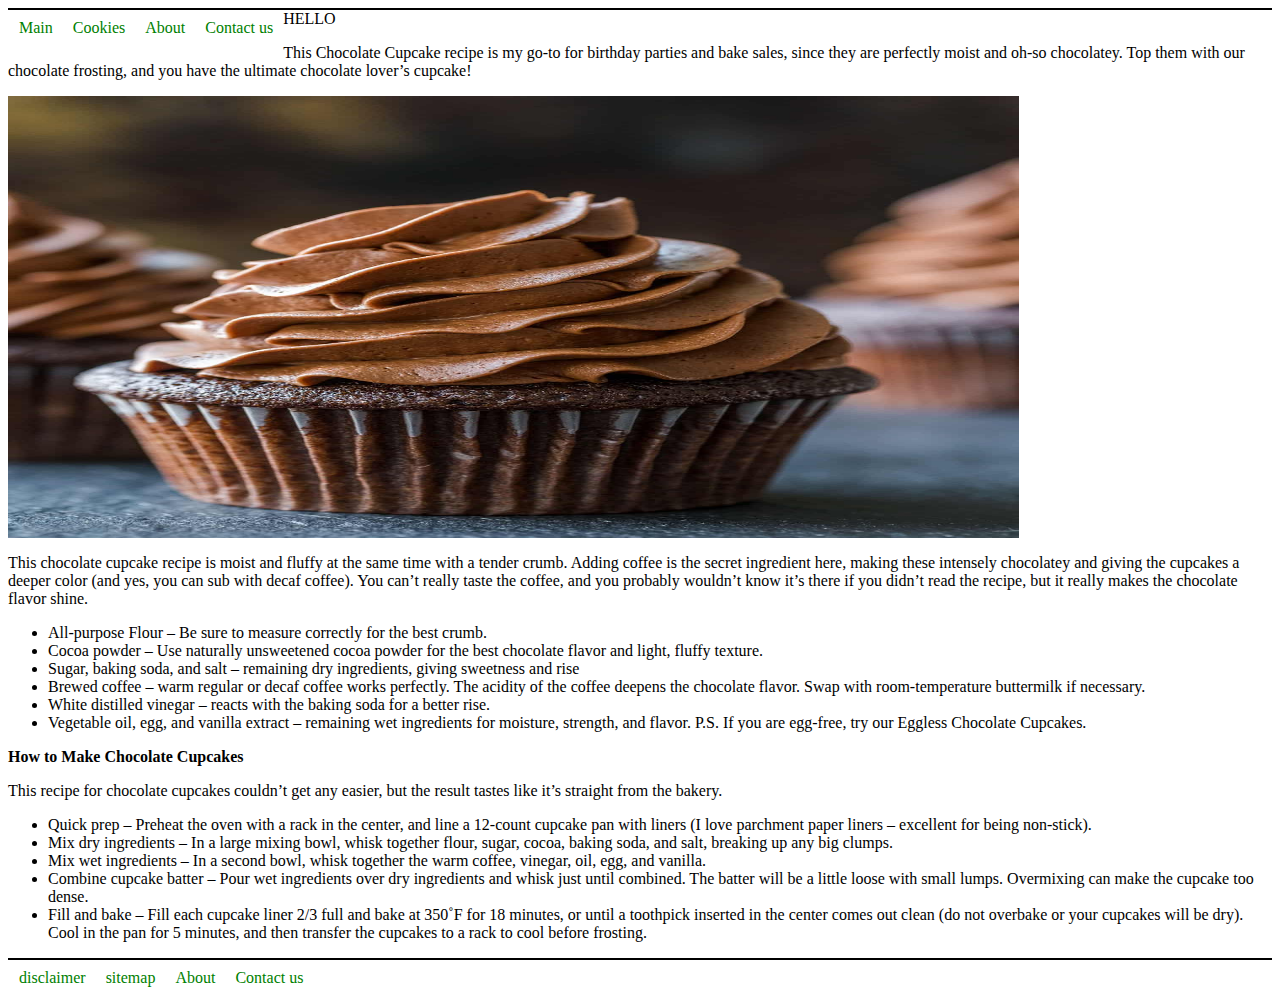
<file: alia-main/index.html>
<head>
     <title> Navigation bar</title>
	 <link rel= "stylesheet" href="style.css">
</head>

<body>
<nav>
<ul>
    <li><a href="index.html">Main</a></li>
	<li><a href="cookies.html">Cookies</a></li>
	<li><a href="about.html">About</a></li>
	<li><a href="contact.html">Contact us</a></li>

</nav>
</body>
</html>

HELLO 

<p>This Chocolate Cupcake recipe is my go-to for birthday parties and bake sales, since they are perfectly moist and oh-so chocolatey. Top them with our chocolate frosting, and you have the ultimate chocolate lover’s cupcake! </p>

<img src="cp.jpg" height="50%" width= "80%">

<p>This chocolate cupcake recipe is moist and fluffy at the same time with a tender crumb. Adding coffee is the secret ingredient here, making these intensely chocolatey and giving the cupcakes a deeper color (and yes, you can sub with decaf coffee). You can’t really taste the coffee, and you probably wouldn’t know it’s there if you didn’t read the recipe, but it really makes the chocolate flavor shine. </p>


<ul>
<li>All-purpose Flour – Be sure to measure correctly for the best crumb.</li>
<li>Cocoa powder – Use naturally unsweetened cocoa powder for the best chocolate flavor and light, fluffy texture.</li>
<li>Sugar, baking soda, and salt – remaining dry ingredients, giving sweetness and rise
<li>Brewed coffee – warm regular or decaf coffee works perfectly. The acidity of the coffee deepens the chocolate flavor. Swap with room-temperature buttermilk if necessary.</li>
<li>White distilled vinegar – reacts with the baking soda for a better rise.</li>
<li>Vegetable oil, egg, and vanilla extract – remaining wet ingredients for moisture, strength, and flavor. P.S. If you are egg-free, try our Eggless Chocolate Cupcakes.</li>
</ul>

<b>How to Make Chocolate Cupcakes</b>

<p>This recipe for chocolate cupcakes couldn’t get any easier, but the result tastes like it’s straight from the bakery.</p>

<ul>
<li>Quick prep – Preheat the oven with a rack in the center, and line a 12-count cupcake pan with liners (I love parchment paper liners – excellent for being non-stick).</li>
<li>Mix dry ingredients – In a large mixing bowl, whisk together flour, sugar, cocoa, baking soda, and salt, breaking up any big clumps.</li>
<li>Mix wet ingredients – In a second bowl, whisk together the warm coffee, vinegar, oil, egg, and vanilla.</li>
<li>Combine cupcake batter – Pour wet ingredients over dry ingredients and whisk just until combined. The batter will be a little loose with small lumps. Overmixing can make the cupcake too dense.</li>
<li>Fill and bake – Fill each cupcake liner 2/3 full and bake at 350˚F for 18 minutes, or until a toothpick inserted in the center comes out clean (do not overbake or your cupcakes will be dry). Cool in the pan for 5 minutes, and then transfer the cupcakes to a rack to cool before frosting.</li>
</ul>

<footer>

<nav class="bawah">
<ul>
    <li><a href="index.html">disclaimer</a></li>
	<li><a href="cookies.html">sitemap</a></li>
	<li><a href="about.html">About</a></li>
	<li><a href="contact.html">Contact us</a></li>
</ul>
</footer>

</html>
</file>
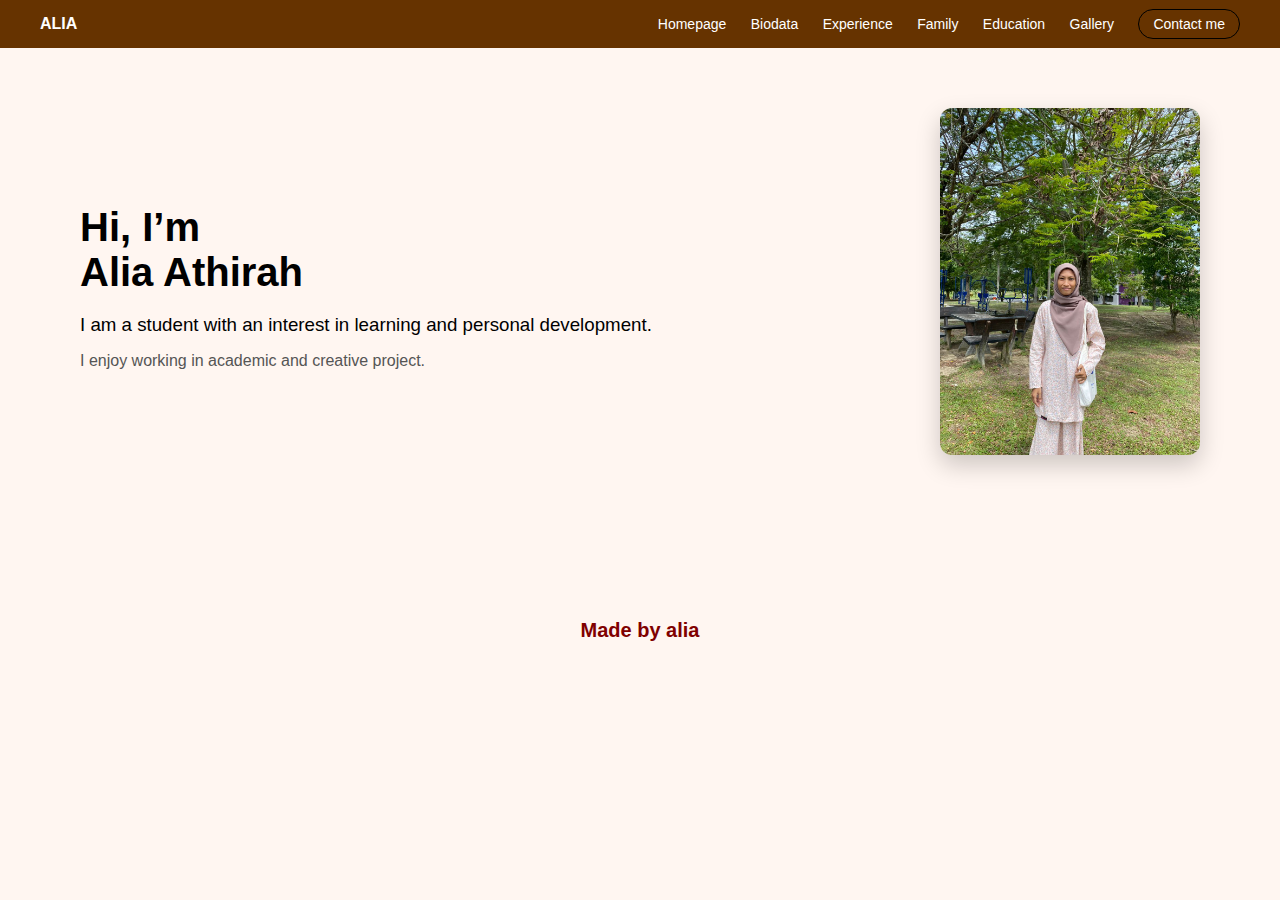
<file: indv assign/index.html>
<html>

<head>

  <title>welcome!</title>
  <link rel="stylesheet" href="style.css" />
</head>

<body>

  <header class="navbar">
    <div class="logo">ALIA</div>
    <nav>
      <a href="index.html">Homepage</a>
	  <a href="Biodata.html">Biodata</a>
      <a href="Experience.html">Experience</a>
	  <a href="Family.html">Family</a>
      <a href="Education.html">Education</a>
      <a href="Gallery.html">Gallery</a>
	  <a href="Contact.html"class="btn">Contact me</a>
     
    </nav>
	
  </header>

  <section class="hero">
    <div class="hero-text">
      <h1>Hi, I’m <br><span>Alia Athirah </span></h1>
      <h3>I am a student with an interest in learning and personal development. <span class="highlight"></span></h3>
	  <p>I enjoy working in academic and creative project.</p>
    </div>

    <div class="hero-image">
      <img src="personal pic.jpeg" alt="Profile Photo">
    </div>
  </section>
  <br><br>
  
  <footer class="footer">
	<br>
	 <p style="text-align:center; padding:30px; font-size:20px; color:#800000"><b>Made by alia</b></p>
	 
	</footer>
	
<script>
	alert("welcome to my website hehe");
	   
</script>

</body>
</html>
</file>
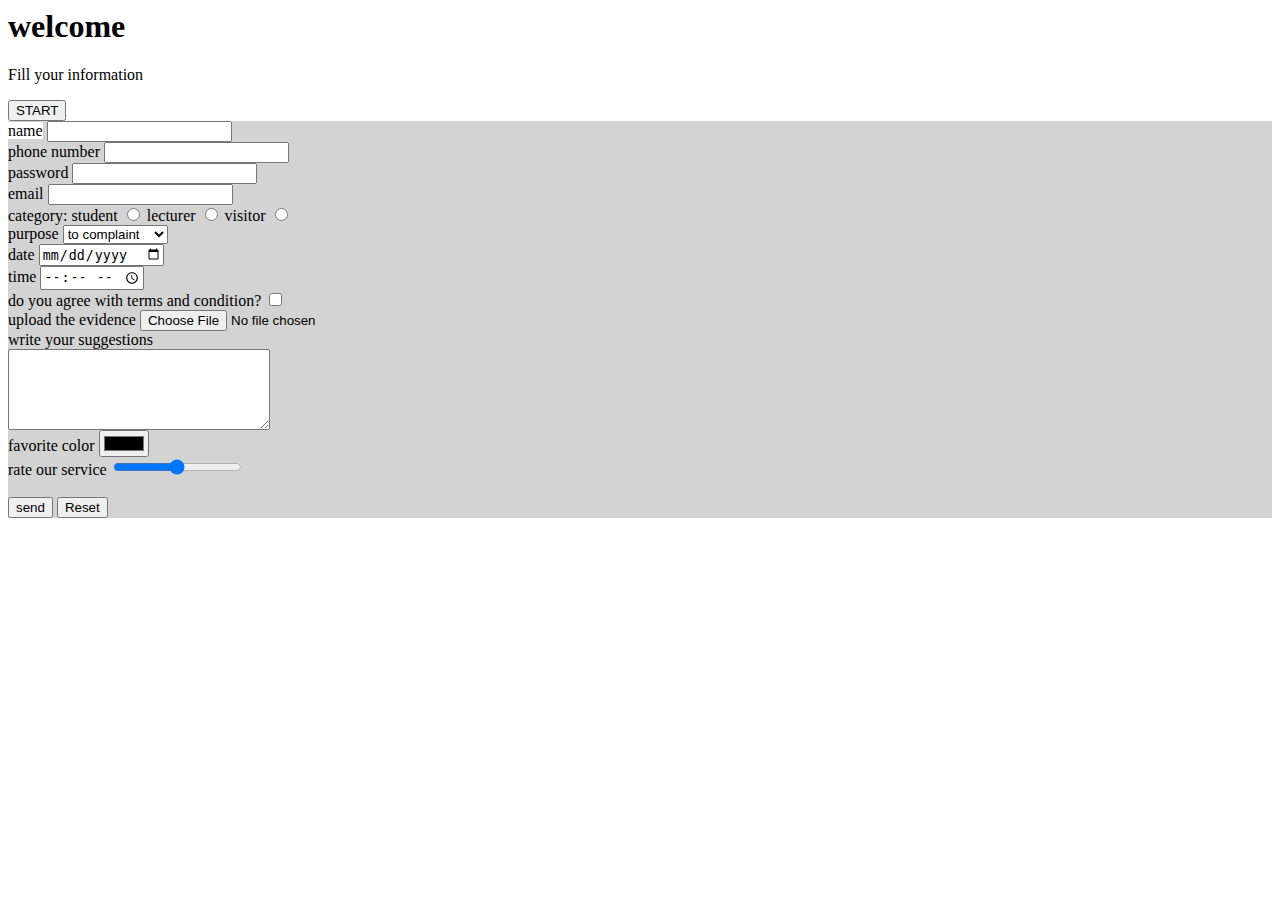
<file: form.html>
<html>
<head>
    <title>borang form</title>
</head>

<body>
<h1>welcome</h1>
<p>Fill your information</p>

<button onclick="mula"()> START </button>

<form onsubmit= "hantar(); return false" style="background-color:lightgrey;color black">
    <label for ="Name"style="margin:1.5px: color:white;background-color:white">name</label>
	<input type= "text" id="name" required ><br>
	
	<label for= "phone">phone number <label>
	<input type= "phone" id = "phone"><br>
	
	<label for="pass">password<label>
	<input type= "password" id="pass" required><br>
	
	<label for= "email">email</label>
	<input type="email" id="email"> <br>
	
	<label for= "category">category: </label>
	   <label for= "student">student</label>
	   <input type= "radio" id="student" name="category">
	   <label for= "lecturer">lecturer</label>
	   <input type= "radio" id="lecturer" name="category">
	   <label for= "visitor">visitor</label>
	   <input type="radio" id="visitor" name="category"><br>
	   
	 <label for="purpose">purpose</label>
	 <select id="purpose">
	     <option value="a">to complaint</option>
		 <option value="a">to give money</option>
		  <option value="a">to ask money</option>
	</select><br>
	
	<label for="date">date</label>
	<input type="date" id="date"><br>
	
	<label for="time">time</label>
	<input type="time" id="time"><br>
	
	<label for="agree">do you agree with terms and condition?</label>
	<input type="checkbox" id="agree"><br>
	
	<label for="proof">upload the evidence</label>
	<input type="file" id="proof"><br>
	
	<label for="complaint"> write your suggestions</label><br>
	<textarea id"complaint" rows="5" cols="30"></textarea><br>
	
	<label for="color">favorite color</label>
	<input type="color" id="color"><br>
	
	<label for="rating">rate our service</label>
	<input type="range" id=rating" min="0" max="100">
	
	<br><br>
	<button type= "submit"> send</button>
	<input type= "reset">
</form>

<script>
alert("selamat datang");
function mula(){
       alert ("boleh start isi borang. tunggu apa lagi"
	   }
function hantar(){ 
	   var name = document.getElementById("name").value;
	   var fon = document.getElementById("phone").value;
	   alert("terima kasih" + name + "kami akan hubungi anda di" + fon);}
       }
	   
</script>
</body>
</html>
</file>
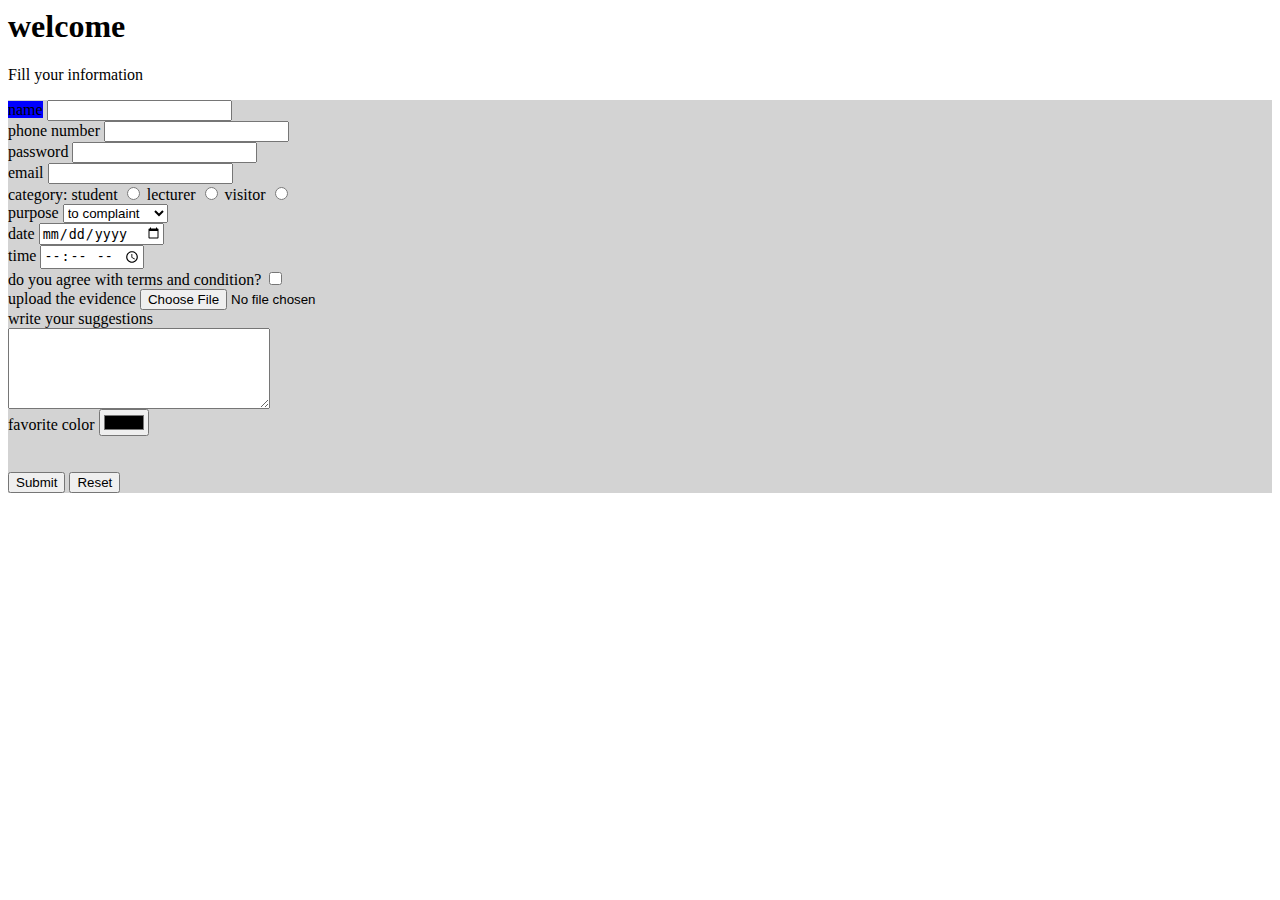
<file: alia-main/form.html>
<html>
<head>
    <title>borang form</title>
</head>

<body>
<h1>welcome</h1>
<p>Fill your information</p>

<form action= "index.php" method="POST" style="background-color:lightgrey;color black">
    <label for ="Name"style="margin:1.5px: color:blue;background-color:blue">name</label>
	<input type= "text" id="name" required ><br>
	
	<label for= "phone">phone number <label>
	<input type= "phone" id = "phone"><br>
	
	<label for="pass">password<label>
	<input type= "password" id="pass" required><br>
	
	<label for= "email">email</label>
	<input type="email" id="email"> <br>
	
	<label for= "category">category: </label>
	   <label for= "student">student</label>
	   <input type= "radio" id="student" name="category">
	   <label for= "lecturer">lecturer</label>
	   <input type= "radio" id="lecturer" name="category">
	   <label for= "visitor">visitor</label>
	   <input type="radio" id="visitor" name="category"><br>
	   
	 <label for="purpose">purpose</label>
	 <select id="purpose">
	     <option value="a">to complaint</option>
		 <option value="a">to give money</option>
		  <option value="a">to ask money</option>
	</select><br>
	
	<label for="date">date</label>
	<input type="date" id="date"><br>
	
	<label for="time">time</label>
	<input type="time" id="time"><br>
	
	<label for="agree">do you agree with terms and condition?</label>
	<input type="checkbox" id="agree"><br>
	
	<label for="proof">upload the evidence</label>
	<input type="file" id="proof"><br>
	
	<label for="complaint"> write your suggestions</label><br>
	<textarea id"complaint" rows="5" cols="30"></textarea><br>
	
	<label for="color">favorite color</label>
	<input type="color" id="color"><br>
	
	<label for="rating">
	<br><br>
	<input type= "submit">
	<input type= "reset">
	
</form>

</body>
</html>
</file>
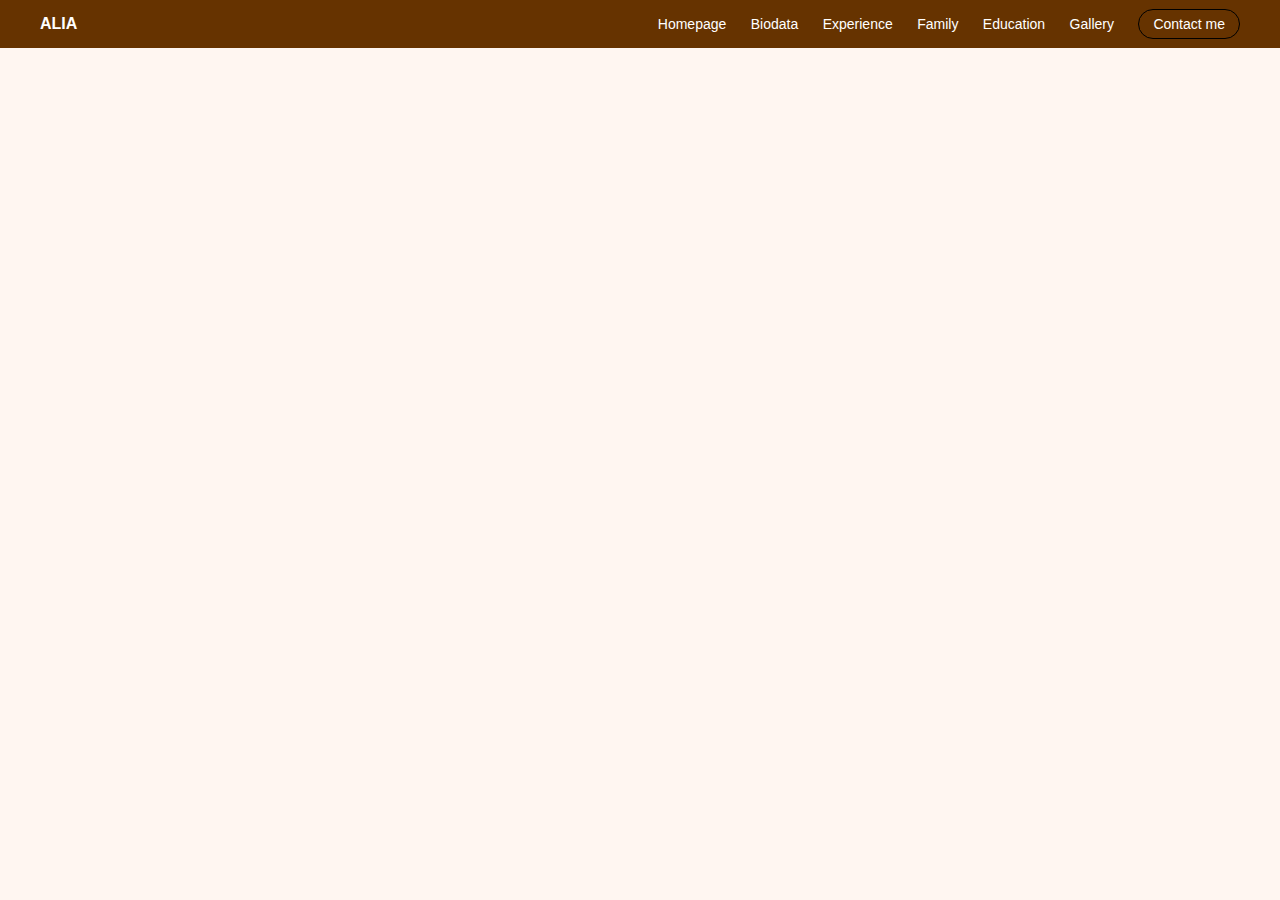
<file: indv assign/Contact.html>
<html>

<head>

    <title>Contact me</title>
    <link rel="stylesheet" href="style.css">
</head>
<body>

     <header class="navbar">
    <div class="logo">ALIA</div>
    <nav>
      <a href="index.html">Homepage</a>
	  <a href="Biodata.html">Biodata</a>
      <a href="Experience.html">Experience</a>
	  <a href="Family.html">Family</a>
      <a href="Education.html">Education</a>
      <a href="Gallery.html">Gallery</a>
      <a href="#" class="btn" onclick="openContact(event)">Contact me</a>
  </nav>
</header>

<div class="overlay" id="overlay" onclick="closeContact()"></div>

<aside class="contact-panel" id="contactPanel">
  <button class="close-btn" onclick="closeContact()">✕</button>

  <h2>Contact me</h2>

  <div class="contact-info">
    <p>📧alia123@gmail.com</p>
    <p>📞 01118587543</p>
    <p>📍 Alia, Malaysia</p>
  </div>

  <hr>

  <h3>Social Media</h3>
  <div class="social-icons">
    <a href="https://wa.me/601118587543">📱</a>
  </div>
</aside>

<script>
  function openContact(e) {
    e.preventDefault(); 
    document.getElementById("contactPanel").classList.add("active");
    document.getElementById("overlay").classList.add("active");
  }

  function closeContact() {
    document.getElementById("contactPanel").classList.remove("active");
    document.getElementById("overlay").classList.remove("active");
  }
</script>

</body>
</html>
</file>
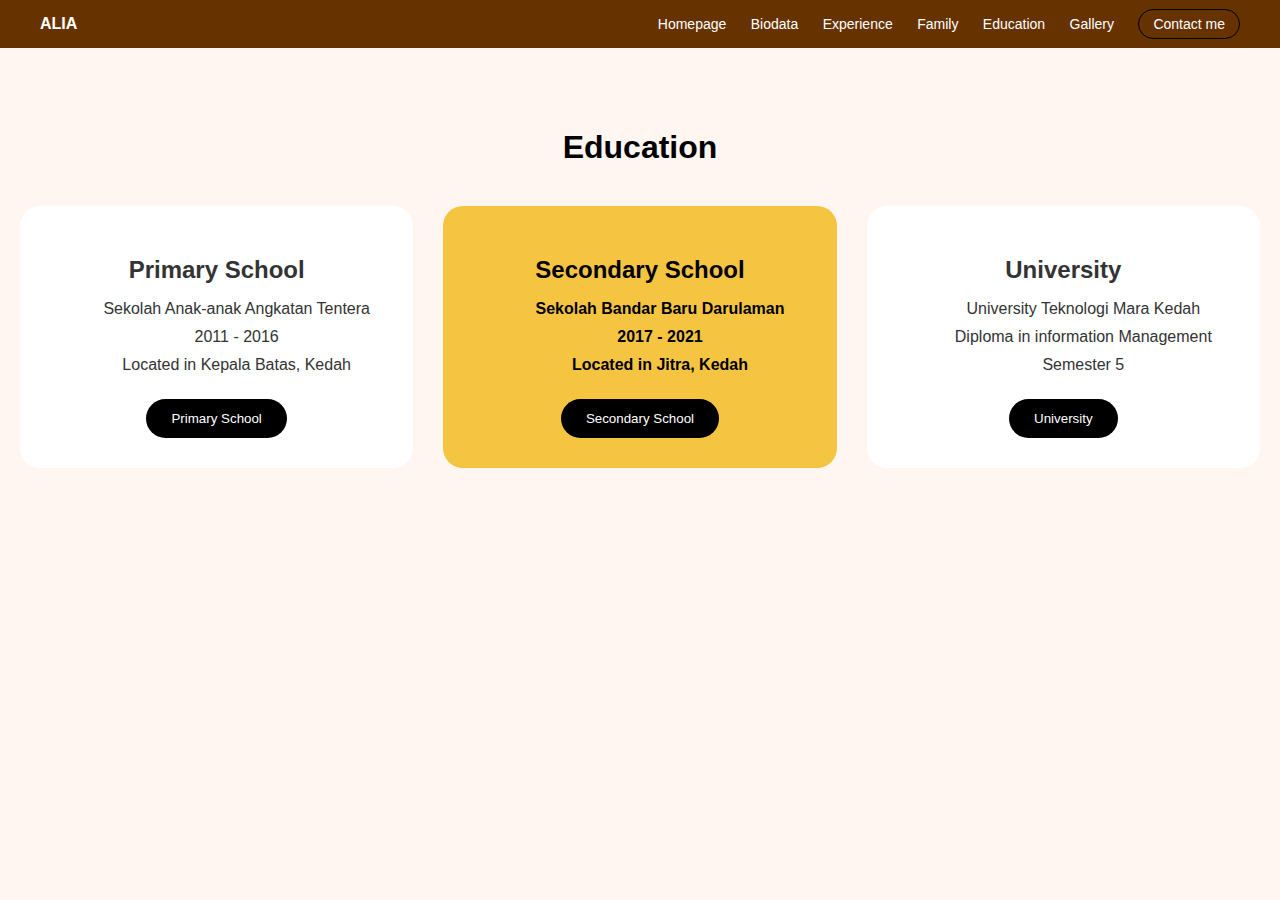
<file: indv assign/Education.html>
<html>

<head>

    <title>Education</title>
    <link rel="stylesheet" href="style.css">
</head>
<body>
     <header class="navbar">
    <div class="logo">ALIA</div>
    <nav>
      <a href="index.html">Homepage</a>
	  <a href="Biodata.html">Biodata</a>
      <a href="Experience.html">Experience</a>
	  <a href="Family.html">Family</a>
      <a href="Education.html">Education</a>
      <a href="Gallery.html">Gallery</a>
	  <a href="Contact.html"class="btn">Contact me</a>     
    </nav>
  </header>
 
<section class="pricing">
    <h1>Education</h1>

    <div class="pricing-container">

        <div class="card">
            <h2>Primary School</h2>
            <ul>
                <li>Sekolah Anak-anak Angkatan Tentera</li>
                <li>2011 - 2016</li>
                <li>Located in Kepala Batas, Kedah</li>
            </ul>
            <button>Primary School</button>
        </div>

        <div class="card highlight">
          
            <h2>Secondary School</h2>
            <ul>
                <li>Sekolah Bandar Baru Darulaman</li>
                <li>2017 - 2021 </li>
                <li>Located in Jitra, Kedah</li>
            </ul>
            <button>Secondary School</button>
        </div>

        <div class="card">
            <h2>University</h2>
            <ul>
                <li>University Teknologi Mara Kedah </li>
                <li>Diploma in information Management</li>
                <li>Semester 5</li>
            </ul>
            <button>University</button>
        </div>

    </div>
</section>

</body>
</html>
</file>
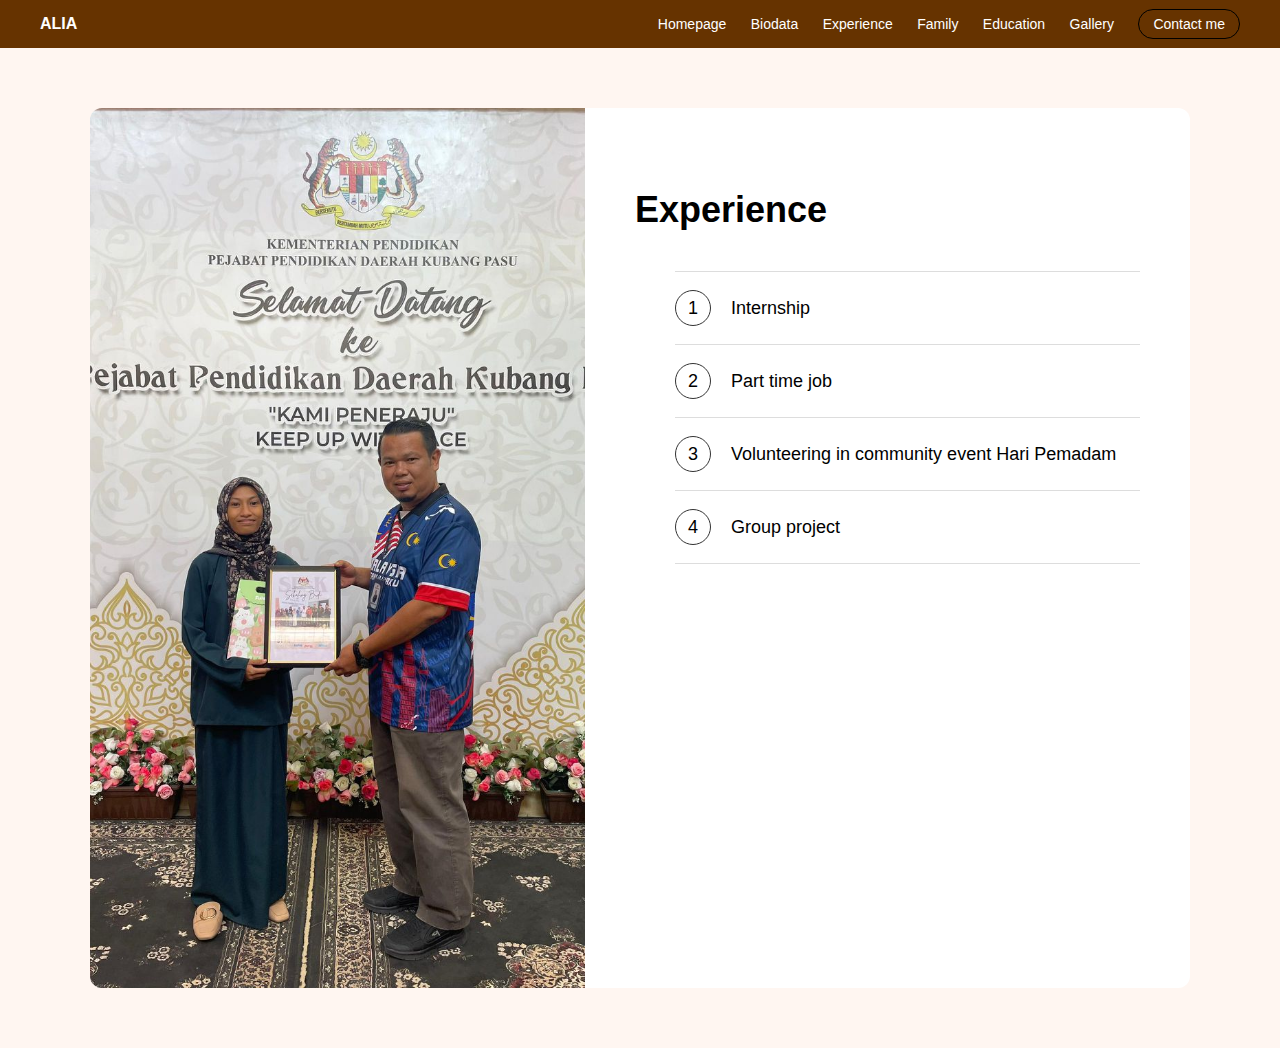
<file: indv assign/experience.html>
<html>

<head>

    <title>Experience</title>
    <link rel="stylesheet" href="style.css">
</head>
<body>

     <header class="navbar">
    <div class="logo">ALIA</div>
    <nav>
      <a href="index.html">Homepage</a>
	  <a href="Biodata.html">Biodata</a>
      <a href="Experience.html">Experience</a>
	  <a href="Family.html">Family</a>
      <a href="Education.html">Education</a>
      <a href="Gallery.html">Gallery</a>
	  <a href="Contact.html"class="btn">Contact me</a>     
    </nav>
  </header>

<section class="experience">
  <div class="image-box">
    <img src="personal pic3.jpg" alt="Resort interior">
  </div>

  <div class="content">
    <h2>Experience<br></h2>

    <ul class="features">
      <li><span>1</span> Internship</li>
      <li><span>2</span> Part time job</li>
      <li><span>3</span> Volunteering in community event Hari Pemadam</li>
      <li><span>4</span>Group project </li>
    </ul>
  </div>
</section>

</body>
</html>
</file>
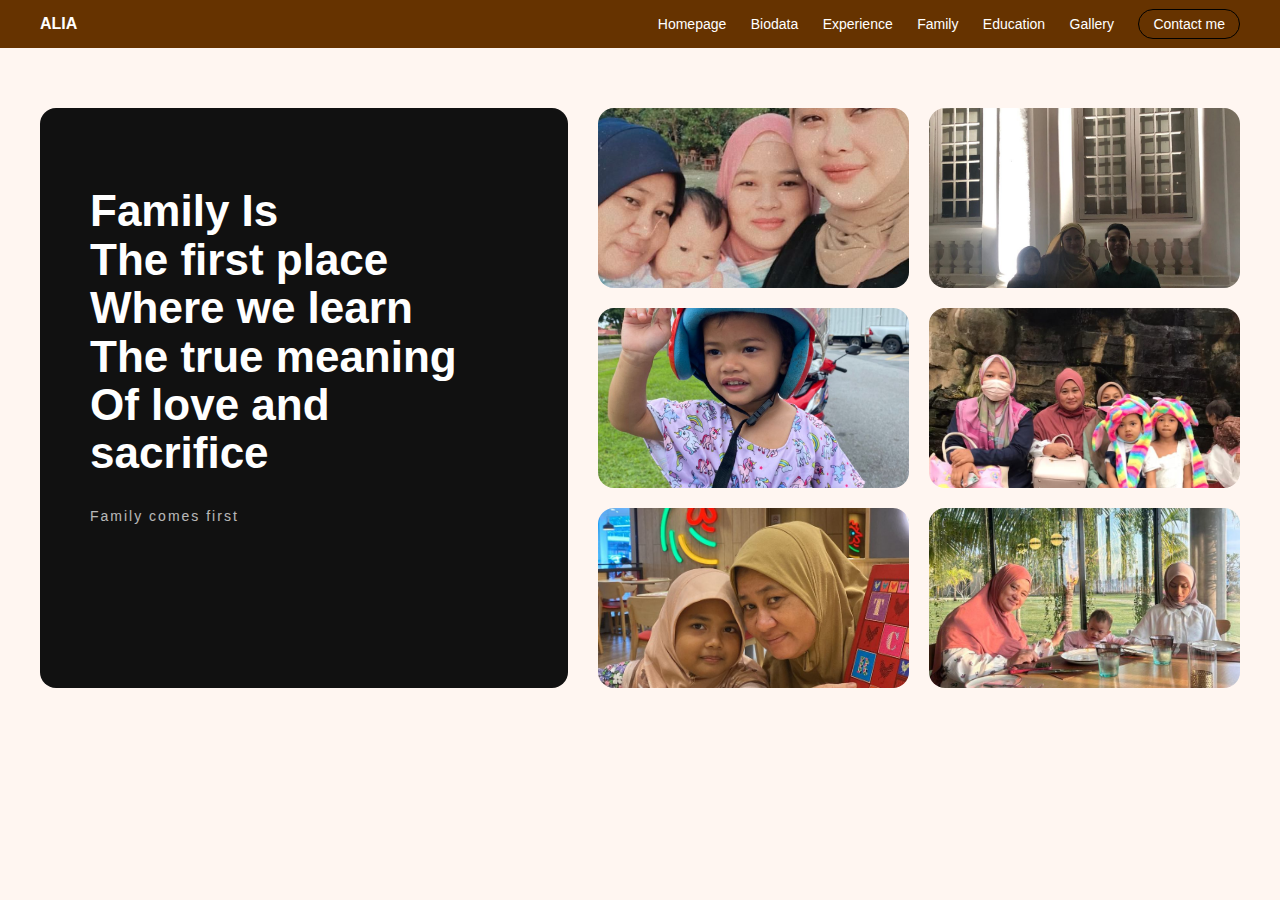
<file: indv assign/Family.html>
<html>

<head>

    <title>Family</title>
    <link rel="stylesheet" href="style.css">
</head>
<body>

     <header class="navbar">
    <div class="logo">ALIA</div>
    <nav>
      <a href="index.html">Homepage</a>
	  <a href="Biodata.html">Biodata</a>
      <a href="Experience.html">Experience</a>
	  <a href="Family.html">Family</a>
      <a href="Education.html">Education</a>
      <a href="Gallery.html">Gallery</a>
	  <a href="Contact.html"class="btn">Contact me</a>     
    </nav>
  </header>
  
  <section class="family-section">
  <div class="text-box">
  
    <h1>
      Family Is<br>
      The first place<br>
      Where we learn<br>
      The true meaning<br>
      Of love and sacrifice
    </h1>

    <span class="website">Family comes first</span>
  </div>

  <div class="gallery">
    <img src="Family pic1.jpeg" alt="">
    <img src="Family pic2.jpeg" alt="">
    <img src="Family pic3.jpeg" alt="">
    <img src="Family pic4.jpeg" alt="">
    <img src="Family pic5.jpeg" alt="">
    <img src="Family pic6.jpeg" alt="">
  </div>
</section>

</body>
</html>
</file>
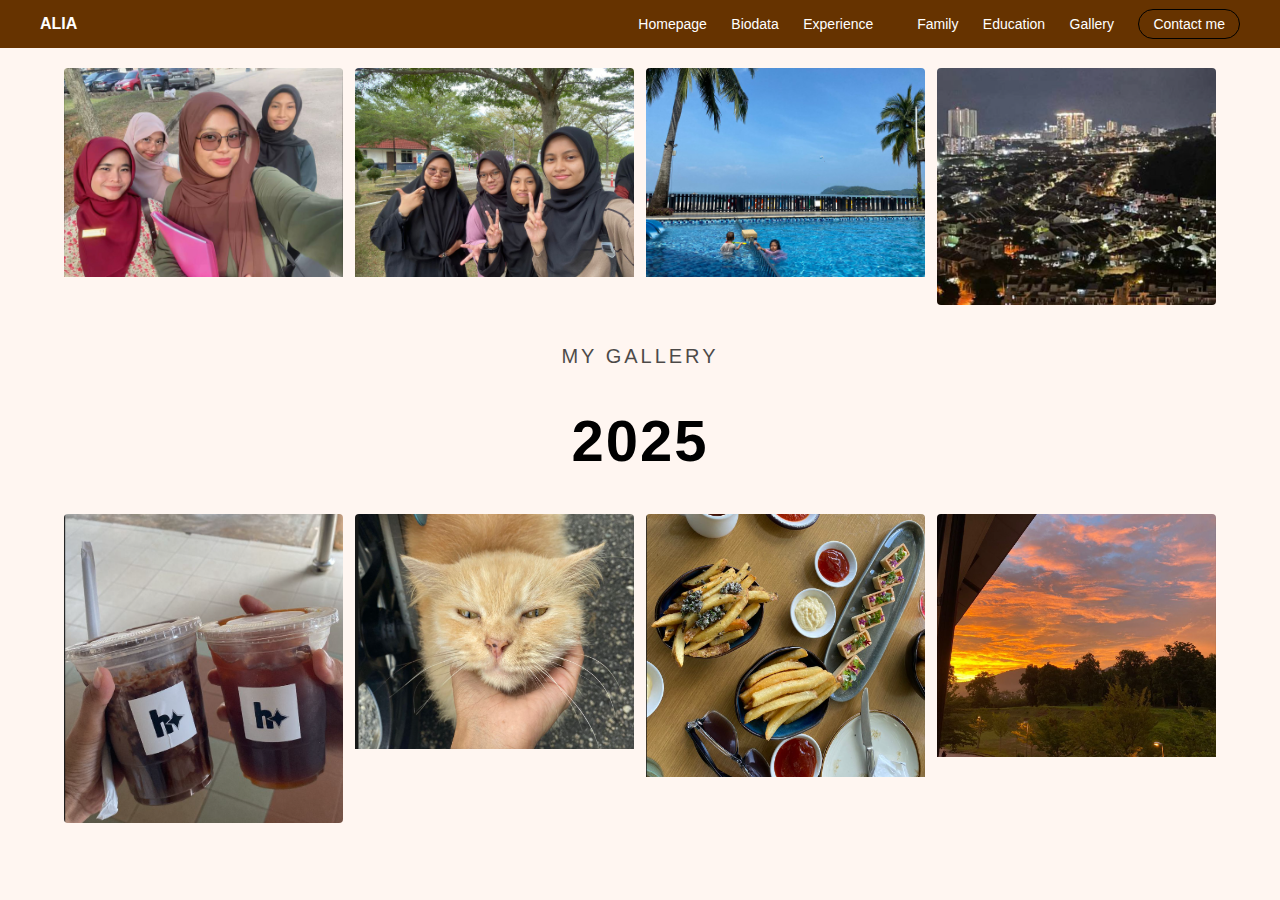
<file: indv assign/Gallery.html>
<html>

<head>

    <title>Gallery</title>
    <link rel="stylesheet" href="style.css">
</head>
<body>
     <header class="navbar">
    <div class="logo">ALIA</div>
    <nav>
      <a href="index.html">Homepage</a>
	  <a href="Biodata.html">Biodata</a>
      <a href="Experience.html">Experience<a>
	  <a href="Family.html">Family</a>
      <a href="Education.html">Education</a>
      <a href="Gallery.html">Gallery</a>
	  <a href="Contact.html"class="btn">Contact me</a>     
    </nav>
  </header>
  
</body>
</html>


<section class="gallery-section">

    <div class="gallery-row top-row">
        <div class="gallery-card">
            <img src="Gallery pic2.png" alt="Intern" />
        </div>
        <div class="gallery-card">
            <img src="Gallery pic1.png" alt="Fighter 2" />
        </div>
        <div class="gallery-card">
            <img src="Gallery pic8.png" alt="Fighter 3" />
        </div>
        <div class="gallery-card">
            <img src="Gallery pic7.png" alt="Fighter 4" />
        </div>
    </div>

    <div class="text-section">
        <h2 class="subtitle">MY GALLERY</h2>
        <h1 class="title">2025</h1>
    </div>

    <div class="gallery-row bottom-row">
        <div class="gallery-card">
            <img src="Gallery pic3.png" alt="Fighter 5" />
        </div>
        <div class="gallery-card">
            <img src="Gallery pic4.png" alt="Fighter 6" />
        </div>
        <div class="gallery-card">
            <img src="Gallery pic5.png" alt="Friends" />
        </div>
        <div class="gallery-card">
            <img src="Gallery pic6.png" alt="Fighter 8" />
        </div>
    </div>

</section>

</body>
</html>
</file>
<file: alia-main/style.css>
nav ul{
    background-color: gray;
	border: solid 1px black;
	list-style-type:none;
	padding:0px;
	margin:0px;
	
}

nav a{
	text-decoration:none;
	color:green;
	padding: 10px;
	display: block;
	text-align:center;
}

nav a:hover{
    background-color:blue;
}

nav li{
float: left}

.bawah ul{
background-color:lightlue; }

.bawah li{
float:left;}

.bawah a:hover{
 background-color:black;}
</file>
<file: indv assign/style.css>
body {
	background-color:#ade0e8;
	font-family: arial;
	margin:0px;
}

  
{
  margin: 0;
  padding: 0;
  box-sizing: border-box;
  font-family: Arial, Helvetica, sans-serif;
}

body {
  background-color: #fff6f1;
  color: #000;
}

.navbar {
  background:#663300;
  padding: 15px 40px;
  display: flex;
  justify-content: space-between;
  align-items: center;
  color:white
}

.logo {
  font-weight: bold;
}

.navbar nav a {
  margin-left: 20px;
  text-decoration: none;
  color: #000;
  font-size: 14px;
  color:white;
}

nav a:hover{
	background-color:bisque;
	color:brown;
}

.btn {
  padding: 6px 14px;
  border: 1px solid #000;
  border-radius: 20px;
}

.hero {
  display: flex;
  align-items: center;
  justify-content: space-between;
  padding: 60px 80px;
}

.hero-text h1 {
  font-size: 40px;
  margin-bottom: 10px;
}

.hero-text span {
  font-weight: bold;
}

.hero-text h3 {
  margin-bottom: 10px;
  font-weight: normal;
}

.highlight {
  color: #ff4d6d;
  font-weight: bold;
}

.hero-text p {
  margin-bottom: 15px;
  color: #555;
}

.link {
  text-decoration: none;
  color: #000;
  font-weight: bold;
}

.hero-image img {
  width: 260px;
  border-radius: 12px;
  box-shadow: 0 10px 25px rgba(0,0,0,0.2);
}



.about-me {
    display: flex;
    flex-wrap: row;
    align-items:flex-start;
    justify-content:flex-start;
    padding: 50px 20px;
    gap: 60px;
}

.profile-pic {
	width:200px;
	height:200px;
	display:flex;
	justify-content:left;
	align-items:left;
}

.profile-pic img{
	width: 200px;
    height: 200px;
    border-radius: 50%;
    object-fit: cover;
}

.about-text h1 {
    margin-bottom: 20px;
}

.about-text p {
    margin-bottom: 20px;
    line-height: 1.6;
}

.skills-cards {
    display: flex;
    gap: 20px;
    flex-wrap: wrap;
}

.card {
    background-color: #fff0d4;
    padding: 20px;
    border-radius: 10px;
    flex: 1 1 150px;
}

.card h3 {
    margin-bottom: 10px;
    color: #000;
}
* {
  box-sizing: border-box;
  font-family: Arial, sans-serif;
}




#overlay {
  position: fixed;
  inset: 0;
  background: rgba(0, 0, 0, 0.4);
  opacity: 0;
  visibility: hidden;
  transition: 0.3s;
  z-index: 9;
}

#contactPanel {
  position: fixed;
  top: 0;
  right: -360px;
  width: 320px;
  height: 100%;
  background: #fff;
  padding: 20px;
  transition: 0.3s ease;
  z-index: 10;
  box-shadow: -2px 0 10px rgba(0,0,0,0.2);
}

#contactPanel.active {
  right: 0;
}

#overlay.active {
  opacity: 1;
  visibility: visible;
}

.close-btn {
  position: absolute;
  top: 15px;
  right: 15px;
  background: none;
  border: none;
  font-size: 20px;
  cursor: pointer;
}

.experience {
  max-width: 1100px;
  margin: 60px auto;
  display: flex;
  background: #fff;
  border-radius: 12px;
  overflow: hidden;
  transition: all 0.4s ease;
}

.image-box {
  width: 45%;
  overflow: hidden;
}

.image-box img {
  width: 100%;
  height: 100%;
  object-fit: cover;
  transition: transform 0.6s ease;
}

.experience:hover .image-box img {
  transform: scale(1.08);
}

.content {
  width: 55%;
  padding: 50px;
  transition: all 0.4s ease;
}

.content h2 {
  font-size: 36px;
  margin-bottom: 40px;
  line-height: 1.2;
  transition: color 0.3s ease;
}

.features {
  list-style: none;
}

.features li {
  display: flex;
  align-items: center;
  gap: 20px;
  padding: 18px 0;
  border-top: 1px solid #ddd;
  font-size: 18px;
  cursor: pointer;
  transition: all 0.3s ease;
}

.features li:last-child {
  border-bottom: 1px solid #ddd;
}

.features span {
  width: 36px;
  height: 36px;
  border: 1px solid #333;
  border-radius: 50%;
  display: flex;
  align-items: center;
  justify-content: center;
  transition: all 0.3s ease;
}

.features li:hover {
  padding-left: 10px;
}

.features li:hover span {
  background: #333;
  color: #fff;
}



.family-section {
  max-width: 1200px;
  margin: 60px auto;
  display: flex;
  gap: 30px;
}

.text-box {
  width: 45%;
  background: #111;
  color: #fff;
  padding: 50px;
  border-radius: 16px;
  transition: all 0.4s ease;
}

.text-box h1 {
  font-size: 44px;
  line-height: 1.1;
  margin-bottom: 30px;
  transition: transform 0.4s ease;
}

.subtitle {
  font-size: 18px;
  opacity: 0.85;
  margin-bottom: 40px;
  transition: opacity 0.3s ease;
}

.website {
  font-size: 14px;
  letter-spacing: 2px;
  opacity: 0.7;
}

.text-box:hover h1 {
  transform: translateX(8px);
}

.text-box:hover .subtitle {
  opacity: 1;
}

.gallery {
  width: 55%;
  display: grid;
  grid-template-columns: repeat(2, 1fr);
  gap: 20px;
}

.gallery img {
  width: 100%;
  height: 180px;
  object-fit: cover;
  border-radius: 16px;
  cursor: pointer;
  transition: all 0.4s ease;
}

.gallery img:hover {
  transform: scale(1.08);
  box-shadow: 0 15px 30px rgba(0,0,0,0.25);
}

media (max-width: 900px) {
  .family-section {
    flex-direction: column;
  }

  .text-box,
  .gallery {
    width: 100%;
  }
}




.pricing {
    text-align: center;
    padding: 60px 20px;
}

.pricing h1 {
    margin-bottom: 40px;
}

.pricing-container {
    display: flex;
    justify-content: center;
    gap: 30px;
    flex-wrap: wrap;
}

.card {
    background: #ffffff;
    color: #333;
    width: 280px;
    padding: 30px;
    border-radius: 20px;
    transition: transform 0.4s ease, box-shadow 0.4s ease;
}

.card:hover {
    transform: translateY(-15px);
    box-shadow: 0 20px 40px rgba(0,0,0,0.4);
}

.card h2 {
    margin-bottom: 15px;
}

.card h3 {
    font-size: 36px;
    margin-bottom: 20px;
}

.card span {
    font-size: 14px;
}

.card ul {
    list-style: none;
    margin-bottom: 25px;
}

.card ul li {
    margin: 10px 0;
}

.highlight {
    background: #f5c542;
    color: #000;
    position: relative;
}

.badge {
    position: absolute;
    top: -15px;
    left: 50%;
    transform: translateX(-50%);
    background: #000;
    color: #fff;
    padding: 5px 15px;
    border-radius: 20px;
    font-size: 12px;
}

button {
    padding: 12px 25px;
    border: none;
    border-radius: 30px;
    cursor: pointer;
    background: #000;
    color: #fff;
    transition: background 0.3s ease, transform 0.3s ease;
}

button:hover {
    background: #333;
    transform: scale(1.05);
}





.gallery-section {
    width: 90%;
    margin: auto;
    overflow: hidden;
}

.gallery-row {
    display: flex;
    justify-content: space-between;
    gap: 12px;
    margin: 20px 0;
    animation: fadeInUp 1.2s ease-out both;
}

.gallery-card {
    flex: 1 1 23%;
    position: relative;
    overflow: hidden;
    border-radius: 4px;
}

.gallery-card img {
    width: 100%;
    display: block;
    transform: scale(1);
    transition: transform 0.6s ease, opacity 0.6s ease;
}

.gallery-card:hover img {
    transform: scale(1.12);
    opacity: 0.85;
}

.text-section {
    text-align: center;
    margin: 40px 0;
    animation: fadeIn 1.5s ease-out both;
}

.subtitle {
    font-size: 20px;
    letter-spacing: 3px;
    font-weight: 400;
    opacity: 0.7;
    text-transform: uppercase;
    margin-bottom: 8px;
}

.title {
    font-size: 58px;
    font-weight: 900;
    letter-spacing: 2px;
    text-transform: uppercase;
}


@keyframes fadeInUp {
    from {
        opacity: 0;
        transform: translateY(30px);
    }
    to {
        opacity: 1;
        transform: translateY(0);
    }
}

@keyframes fadeIn {
    from {
        opacity: 0;
        transform: scale(0.8);
    }
    to {
        opacity: 1;
        transform: scale(1);
    }
}

@media (max-width: 900px) {
    .gallery-row {
        flex-wrap: wrap;
    }
    .gallery-card {
        flex: 1 1 48%;
    }
}

@media (max-width: 600px) {
    .gallery-card {
        flex: 1 1 100%;
    }
    .title {
        font-size: 42px;
    }
}



.sound-btn {
    padding: 15px 30px;
    font-size: 18px;
    border: none;
    border-radius: 10px;
    background-color:#8B4513;
    color: white;
    cursor: pointer;
    transition: 0.3s;
}

.sound-btn:hover {
    background-color:#e8daa7;
    transform: scale(1.05);
}
</file>
